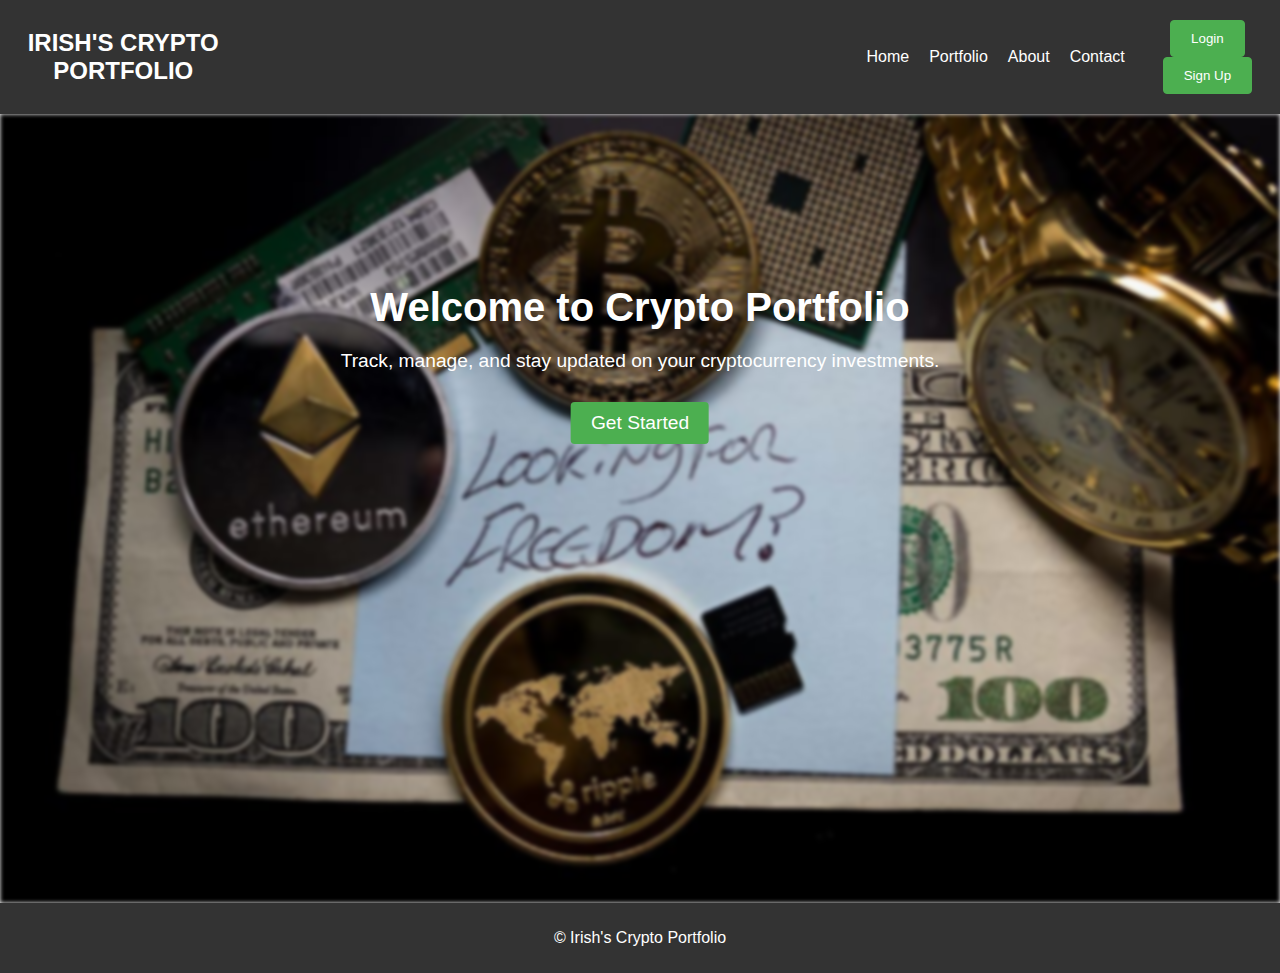
<file: Crypto Portfolio/index.html>
<!DOCTYPE html>
<html lang="en">
<head>
    <meta charset="UTF-8">
    <meta name="viewport" content="width=device-width, initial-scale=1.0">
    <link rel="stylesheet" href="styles.css">
    <title>Crypto Portfolio</title>
</head>
<body>

    <header>
        <nav>
            <div class="logo">Irish's Crypto Portfolio</div>
            <ul class="nav-links">
                <li><a href="index.html">Home</a></li>
                <li><a href="portfolio.html">Portfolio</a></li>
                <li><a href="about.html">About</a></li>
                <li><a href="contact.html">Contact</a></li>
            </ul>
            <div class="auth-buttons">
                <button onclick="openLoginModal()">Login</button>
                <button onclick="openSignupModal()">Sign Up</button>
            </div>
        </nav>
    </header>

    <main>
        <!-- Hero Section -->
        <section class="hero">
            <!-- Replace the URL with the actual URL of your image -->
            <img src="business-currency-finance-dollar.jpg" alt="Crypto Hero Image">
            <div class="hero-content">
                <h1>Welcome to Crypto Portfolio</h1>
                <p>Track, manage, and stay updated on your cryptocurrency investments.</p>
                <button onclick="openSignupModal()">Get Started</button>
            </div>
        </section>


    <!-- Modals for Login and Signup -->
    <div id="loginModal" class="modal">
        <div class="modal-content">
            <span class="close" onclick="closeLoginModal()">&times;</span>
            <h2>Login</h2>
            <form id="loginForm">
                <label for="username">Username or Email:</label>
                <input type="text" id="username" name="username" required>
    
                <label for="password">Password:</label>
                <input type="password" id="password" name="password" required>
    
                <button type="button" onclick="submitLoginForm()">Login</button>
            </form>
        </div>
    </div>

    <div id="signupModal" class="modal">
        <div class="modal-content">
            <span class="close" onclick="closeSignupModal()">&times;</span>
            <h2>Sign Up</h2>
            <form id="signupForm">
                <label for="name">Name:</label>
                <input type="text" id="name" name="name" required>
    
                <label for="signupUsername">Username:</label>
                <input type="text" id="signupUsername" name="signupUsername" required>
    
                <label for="signupPassword">Password:</label>
                <input type="password" id="signupPassword" name="signupPassword" required>
    
                <label for="reenterPassword">Re-enter Password:</label>
                <input type="password" id="reenterPassword" name="reenterPassword" required>
    
                <button type="button" onclick="submitSignupForm()">Sign Up</button>
            </form>
        </div>
    </div>
    </main>

    <footer>
        <p>&copy; Irish's Crypto Portfolio</p>
    </footer>


    

    <script src="script.js"></script>
</body>
</html>
</file>
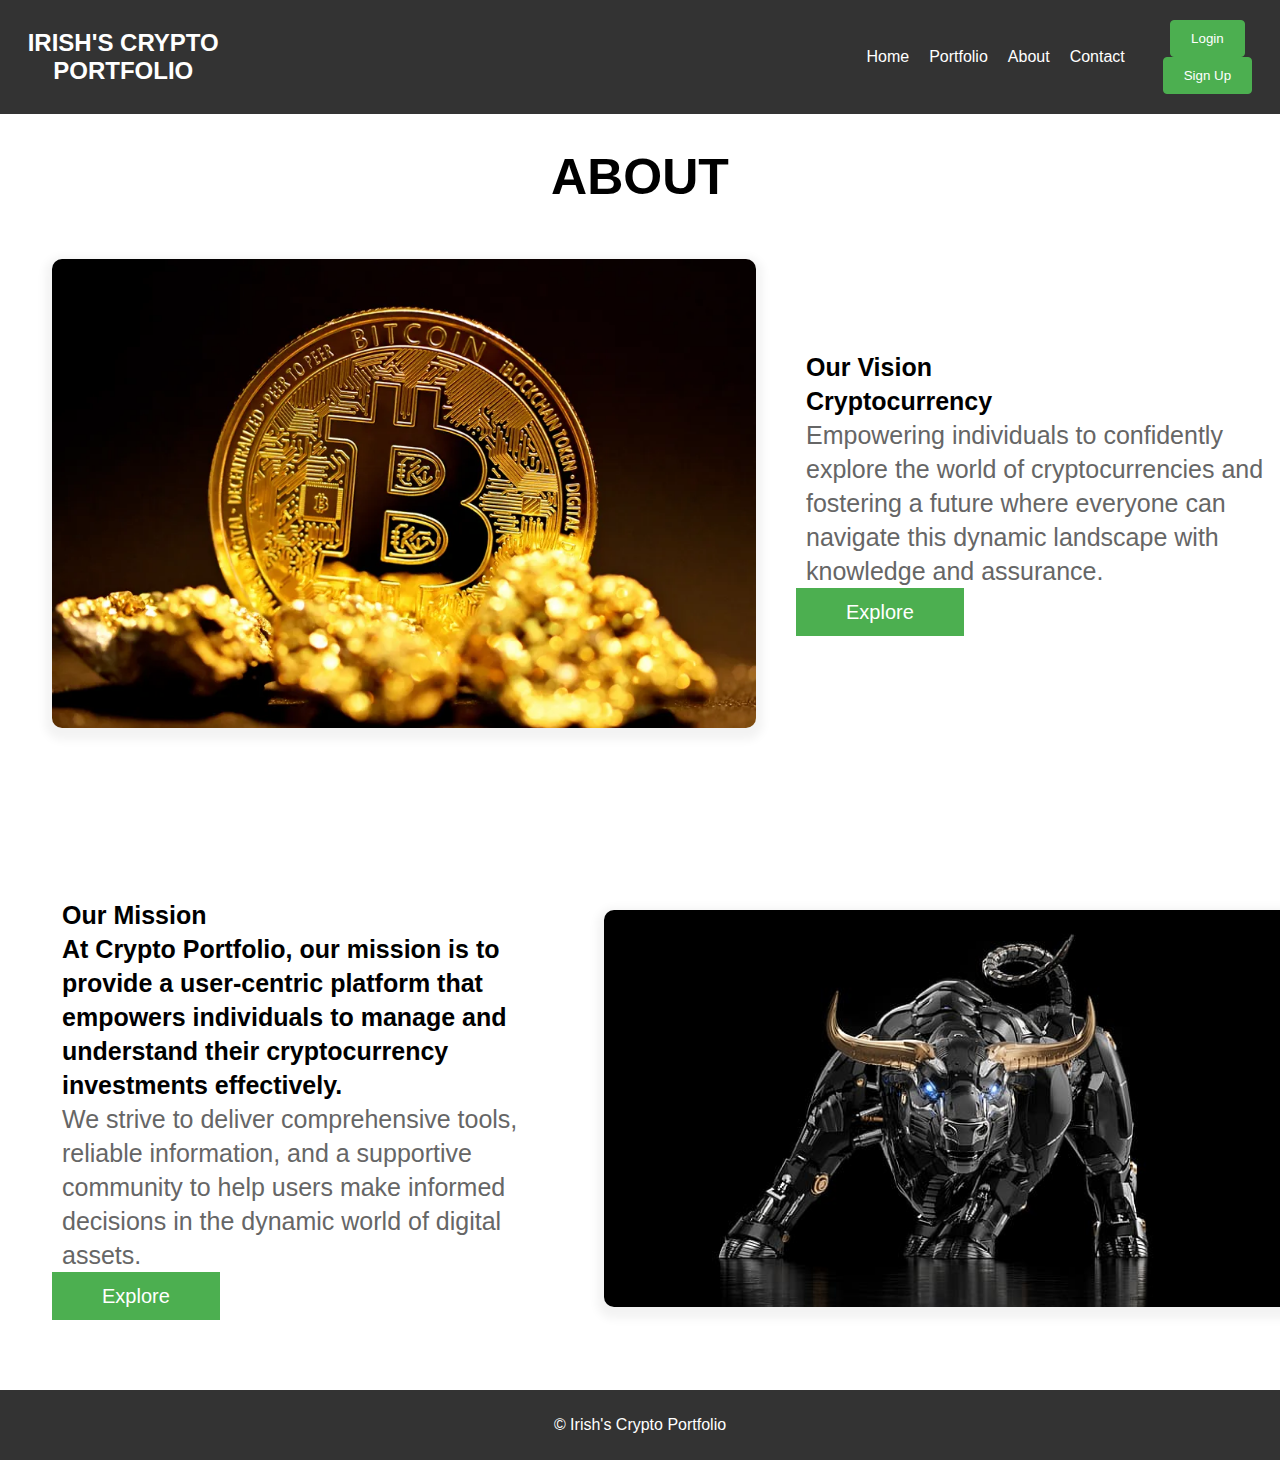
<file: Crypto Portfolio/about.html>
<!DOCTYPE html>
<html lang="en">
<head>
    <meta charset="UTF-8">
    <meta name="viewport" content="width=device-width, initial-scale=1.0">
    <link rel="stylesheet" href="styles.css">
    <title>Crypto Portfolio</title>
</head>
<body>

    <header>
        <nav>
            <div class="logo">Irish's Crypto Portfolio</div>
            <ul class="nav-links">
                <li><a href="index.html">Home</a></li>
                <li><a href="portfolio.html">Portfolio</a></li>
                <li><a href="about.html">About</a></li>
                <li><a href="contact.html">Contact</a></li>
            </ul>
            <div class="auth-buttons">
                <button onclick="openLoginModal()">Login</button>
                <button onclick="openSignupModal()">Sign Up</button>
            </div>
        </nav>
    </header>

    <div>
        <h1 class="about">ABOUT</h1>
    </div>

    <div class="responsive-container-block bigContainer">
        <div class="responsive-container-block Container">
          <img class="mainImg" src="brilliant-gold-bitcoin-f99bf8ficmah3du3.jpg">
          <div class="allText aboveText">
            <p class="text-blk headingText">Our Vision</p>
            <p class="text-blk subHeadingText">
              Cryptocurrency
            </p>
            <p class="text-blk description">
                Empowering individuals to confidently explore the world of cryptocurrencies and fostering a future where everyone can navigate this dynamic landscape with knowledge and assurance.
            </p>
            <button class="explore" onclick="openSignupModal()">
              Explore
            </button>
          </div>
        </div>
        <div class="responsive-container-block Container bottomContainer">
          <img class="mainImg" src="bull-bitcoin-miami-cryptoart-cryptocurrency-hd-wallpaper-preview.jpg">
          <div class="allText bottomText">
            <p class="text-blk headingText">
              Our Mission
            </p>
            <p class="text-blk subHeadingText">
                At Crypto Portfolio, our mission is to provide a user-centric platform that empowers individuals to manage and understand their cryptocurrency investments effectively.
            </p>
            <p class="text-blk description">
                We strive to deliver comprehensive tools, reliable information, and a supportive community to help users make informed decisions in the dynamic world of digital assets.
            </p>
            <button class="explore" onclick="openSignupModal()">
              Explore
            </button>
          </div>
        </div>
      </div>


     <!-- Modals for Login and Signup -->
     <div id="loginModal" class="modal">
        <div class="modal-content">
            <span class="close" onclick="closeLoginModal()">&times;</span>
            <h2>Login</h2>
            <form id="loginForm">
                <label for="username">Username or Email:</label>
                <input type="text" id="username" name="username" required>
    
                <label for="password">Password:</label>
                <input type="password" id="password" name="password" required>
    
                <button type="button" onclick="submitLoginForm()">Login</button>
            </form>
        </div>
    </div>

    <div id="signupModal" class="modal">
        <div class="modal-content">
            <span class="close" onclick="closeSignupModal()">&times;</span>
            <h2>Sign Up</h2>
            <form id="signupForm">
                <label for="name">Name:</label>
                <input type="text" id="name" name="name" required>
    
                <label for="signupUsername">Username:</label>
                <input type="text" id="signupUsername" name="signupUsername" required>
    
                <label for="signupPassword">Password:</label>
                <input type="password" id="signupPassword" name="signupPassword" required>
    
                <label for="reenterPassword">Re-enter Password:</label>
                <input type="password" id="reenterPassword" name="reenterPassword" required>
    
                <button type="button" onclick="submitSignupForm()">Sign Up</button>
            </form>
        </div>
    </div>
    </main>

    <footer>
        <p>&copy; Irish's Crypto Portfolio</p>
    </footer>


    

    <script src="script.js"></script>
</body>
</html>
</file>
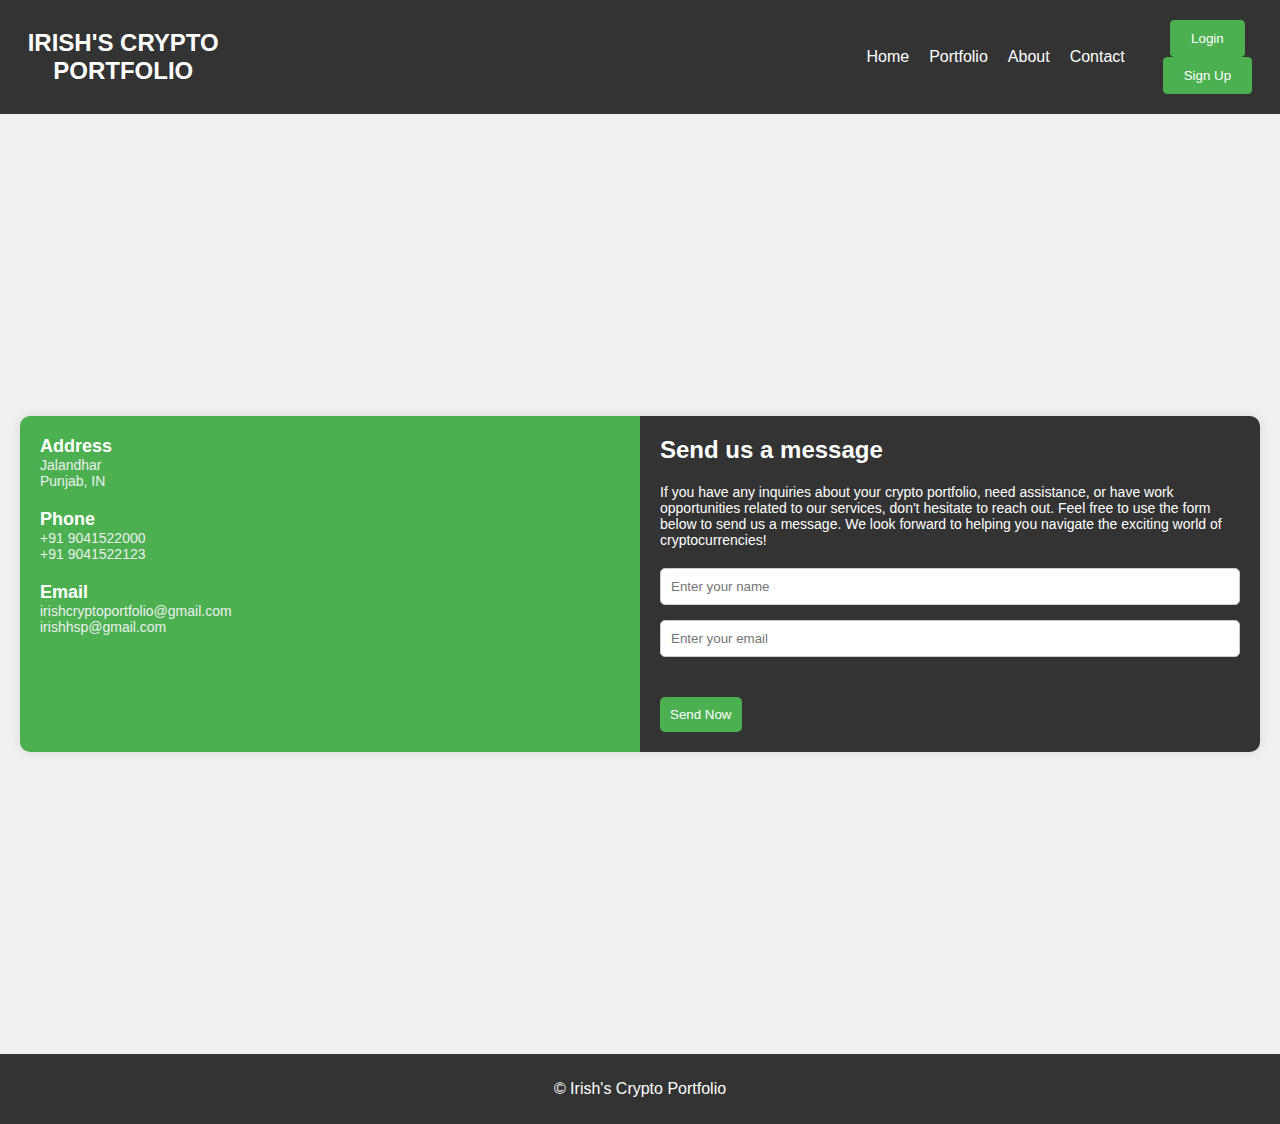
<file: Crypto Portfolio/contact.html>
<!DOCTYPE html>
<html lang="en">
<head>
    <meta charset="UTF-8">
    <meta name="viewport" content="width=device-width, initial-scale=1.0">
    <link rel="stylesheet" href="styles.css">
    <title>Crypto Portfolio</title>
</head>
<body>

    <header>
        <nav>
            <div class="logo">Irish's Crypto Portfolio</div>
            <ul class="nav-links">
                <li><a href="index.html">Home</a></li>
                <li><a href="portfolio.html">Portfolio</a></li>
                <li><a href="about.html">About</a></li>
                <li><a href="contact.html">Contact</a></li>
            </ul>
            <div class="auth-buttons">
                <button onclick="openLoginModal()">Login</button>
                <button onclick="openSignupModal()">Sign Up</button>
            </div>
        </nav>
    </header>

    <div class="container">
        <div class="content">
          <div class="left-side">
            <div class="address details">
              <i class="fas fa-map-marker-alt"></i>
              <div class="topic">Address</div>
              <div class="text-one">Jalandhar</div>
              <div class="text-two">Punjab, IN</div>
            </div>
            <div class="phone details">
              <i class="fas fa-phone-alt"></i>
              <div class="topic">Phone</div>
              <div class="text-one">+91 9041522000</div>
              <div class="text-two">+91 9041522123</div>
            </div>
            <div class="email details">
              <i class="fas fa-envelope"></i>
              <div class="topic">Email</div>
              <div class="text-one">irishcryptoportfolio@gmail.com</div>
              <div class="text-two">irishhsp@gmail.com</div>
            </div>
          </div>
          <div class="right-side">
            <div class="topic-text">Send us a message</div>
            <p>If you have any inquiries about your crypto portfolio, need assistance, or have work opportunities related to our services, don't hesitate to reach out. Feel free to use the form below to send us a message. We look forward to helping you navigate the exciting world of cryptocurrencies!</p>
          <form action="#">
            <div class="input-box">
              <input type="text" placeholder="Enter your name">
            </div>
            <div class="input-box">
              <input type="text" placeholder="Enter your email">
            </div>
            <div class="input-box message-box">
              
            </div>
            <div class="button">
              <input type="button" value="Send Now" >
            </div>
          </form>
        </div>
        </div>
      </div>

    <!-- Modals for Login and Signup -->
    <div id="loginModal" class="modal">
        <div class="modal-content">
            <span class="close" onclick="closeLoginModal()">&times;</span>
            <h2>Login</h2>
            <form id="loginForm">
                <label for="username">Username or Email:</label>
                <input type="text" id="username" name="username" required>
    
                <label for="password">Password:</label>
                <input type="password" id="password" name="password" required>
    
                <button type="button" onclick="submitLoginForm()">Login</button>
            </form>
        </div>
    </div>

    <div id="signupModal" class="modal">
        <div class="modal-content">
            <span class="close" onclick="closeSignupModal()">&times;</span>
            <h2>Sign Up</h2>
            <form id="signupForm">
                <label for="name">Name:</label>
                <input type="text" id="name" name="name" required>
    
                <label for="signupUsername">Username:</label>
                <input type="text" id="signupUsername" name="signupUsername" required>
    
                <label for="signupPassword">Password:</label>
                <input type="password" id="signupPassword" name="signupPassword" required>
    
                <label for="reenterPassword">Re-enter Password:</label>
                <input type="password" id="reenterPassword" name="reenterPassword" required>
    
                <button type="button" onclick="submitSignupForm()">Sign Up</button>
            </form>
        </div>
    </div>
    </main>

    <footer>
        <p>&copy; Irish's Crypto Portfolio</p>
    </footer>


    

    <script src="script.js"></script>
</body>
</html>
</file>
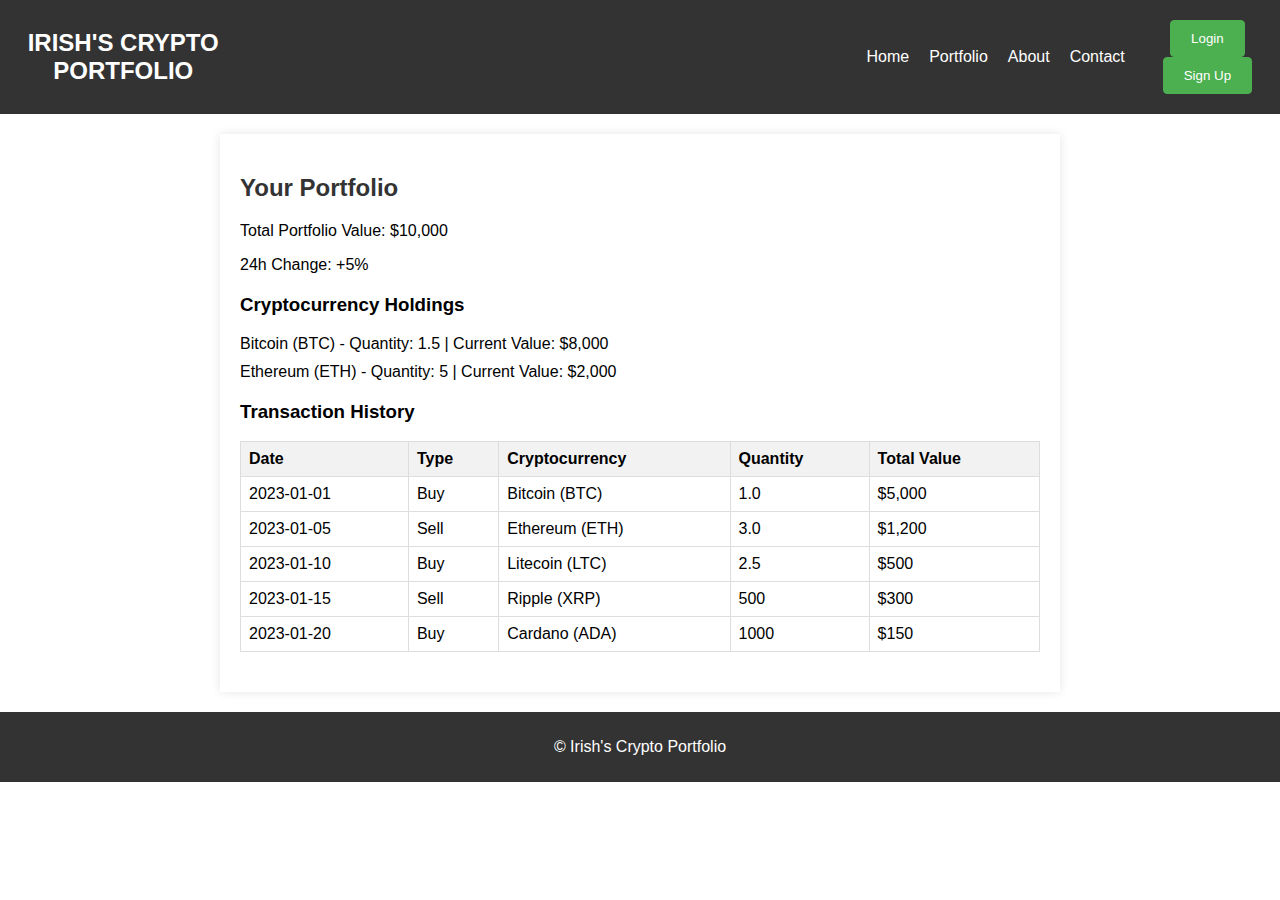
<file: Crypto Portfolio/portfolio.html>
<!DOCTYPE html>
<html lang="en">
<head>
    <meta charset="UTF-8">
    <meta name="viewport" content="width=device-width, initial-scale=1.0">
    <link rel="stylesheet" href="styles.css">
    <title>Crypto Portfolio</title>
</head>
<body>

    <header>
        <nav>
            <div class="logo">Irish's Crypto Portfolio</div>
            <ul class="nav-links">
                <li><a href="index.html">Home</a></li>
                <li><a href="portfolio.html">Portfolio</a></li>
                <li><a href="about.html">About</a></li>
                <li><a href="contact.html">Contact</a></li>
            </ul>
            <div class="auth-buttons">
                <button onclick="openLoginModal()">Login</button>
                <button onclick="openSignupModal()">Sign Up</button>
            </div>
        </nav>
    </header>

    <section id="portfolio">
        <h2>Your Portfolio</h2>
    
        <div id="portfolio-overview">
            <p>Total Portfolio Value: $10,000</p>
            <p>24h Change: +5%</p>
        </div>
    
        <div id="crypto-holdings">
            <h3>Cryptocurrency Holdings</h3>
            <ul>
                <li>Bitcoin (BTC) - Quantity: 1.5 | Current Value: $8,000</li>
                <li>Ethereum (ETH) - Quantity: 5 | Current Value: $2,000</li>
                <!-- Add more cryptocurrencies as needed -->
            </ul>
        </div>
    
        <div id="transaction-history">
            <h3>Transaction History</h3>
            <table>
                <thead>
                    <tr>
                        <th>Date</th>
                        <th>Type</th>
                        <th>Cryptocurrency</th>
                        <th>Quantity</th>
                        <th>Total Value</th>
                    </tr>
                </thead>
                <tbody>
                    <tr>
                        <td>2023-01-01</td>
                        <td>Buy</td>
                        <td>Bitcoin (BTC)</td>
                        <td>1.0</td>
                        <td>$5,000</td>
                    </tr>
                    <tr>
                        <td>2023-01-05</td>
                        <td>Sell</td>
                        <td>Ethereum (ETH)</td>
                        <td>3.0</td>
                        <td>$1,200</td>
                    </tr>
                    <tr>
                        <td>2023-01-10</td>
                        <td>Buy</td>
                        <td>Litecoin (LTC)</td>
                        <td>2.5</td>
                        <td>$500</td>
                    </tr>
                    <tr>
                        <td>2023-01-15</td>
                        <td>Sell</td>
                        <td>Ripple (XRP)</td>
                        <td>500</td>
                        <td>$300</td>
                    </tr>
                    <tr>
                        <td>2023-01-20</td>
                        <td>Buy</td>
                        <td>Cardano (ADA)</td>
                        <td>1000</td>
                        <td>$150</td>
                    </tr>
                </tbody>
            </table>
        </div>
    </section>

    <!-- Modals for Login and Signup -->
    <div id="loginModal" class="modal">
        <div class="modal-content">
            <span class="close" onclick="closeLoginModal()">&times;</span>
            <h2>Login</h2>
            <form id="loginForm">
                <label for="username">Username or Email:</label>
                <input type="text" id="username" name="username" required>
    
                <label for="password">Password:</label>
                <input type="password" id="password" name="password" required>
    
                <button type="button" onclick="submitLoginForm()">Login</button>
            </form>
        </div>
    </div>

    <div id="signupModal" class="modal">
        <div class="modal-content">
            <span class="close" onclick="closeSignupModal()">&times;</span>
            <h2>Sign Up</h2>
            <form id="signupForm">
                <label for="name">Name:</label>
                <input type="text" id="name" name="name" required>
    
                <label for="signupUsername">Username:</label>
                <input type="text" id="signupUsername" name="signupUsername" required>
    
                <label for="signupPassword">Password:</label>
                <input type="password" id="signupPassword" name="signupPassword" required>
    
                <label for="reenterPassword">Re-enter Password:</label>
                <input type="password" id="reenterPassword" name="reenterPassword" required>
    
                <button type="button" onclick="submitSignupForm()">Sign Up</button>
            </form>
        </div>
    </div>
    </main>

    <footer>
        <p>&copy; Irish's Crypto Portfolio</p>
    </footer>


    

    <script src="script.js"></script>
</body>
</html>
</file>
<file: Crypto Portfolio/styles.css>
body {
    font-family: 'Arial', sans-serif;
    margin: 0;
    padding: 0;
}

header {
    background-color: #333;
    color: white;
    padding: 1em 0;
}

nav {
    display: flex;
    justify-content: space-center;
    align-items: center;
    max-width: 1500px;
    margin: 0 auto;
}
.logo {
    font-size: 1.5em;
    text-transform: uppercase;
    font-weight: bold;
}

.nav-links {
    list-style: none;
    display: flex;
    margin-left: 600px;
    align-items: center;
}

.nav-links li {
    margin-right: 20px;

}

.nav-links a {
    text-decoration: none;
    color: white;
}

.auth-buttons button {
    margin-left: 10px;
    padding: 08px 16px;
    cursor: pointer;
    align-items: center;
}


.hero {
    position: relative;
    overflow: hidden;
}

.hero img {
    width: 100%;
    height: auto;
    display: block;
    filter: blur(2px);
}

.hero-content {
    position: absolute;
    top: 30%;
    left: 50%;
    transform: translate(-50%, -50%);
    text-align: center;
    color: white;
}

.hero-content h1 {
    font-size: 2.5em;
    margin-bottom: 20px;
}

.hero-content p {
    font-size: 1.2em;
    margin-bottom: 30px;
}

.hero-content button {
    padding: 10px 20px;
    font-size: 1.2em;
    background-color: #4CAF50;
    color: white;
    border: none;
    border-radius: 4px;
    cursor: pointer;
}

.hero-content button:hover {
    background-color: #45a049;
}


.modal {
    display: none;
    position: fixed;
    top: 0;
    left: 0;
    width: 100%;
    height: 100%;
    background-color: rgba(0, 0, 0, 0.5);
}

.modal-content {
    background-color: #333;
    color: white;
    padding: 20px;
    width: 300px;
    margin: 10% auto;
    border-radius: 8px;
    position: relative;
}

.close {
    position: absolute;
    top: 0;
    right: 0;
    padding: 10px;
    cursor: pointer;
}
.modal-content form {
    display: flex;
    flex-direction: column;
}

.modal-content label {
    margin-bottom: 8px;
}

.modal-content input {
    padding: 8px;
    margin-bottom: 16px;
}

.auth-buttons button {
    margin-left: 10px;
    padding: 10px 20px;
    cursor: pointer;
    background-color: #4CAF50;
    color: white;
    border: 1px solid #4CAF50;
    border-radius: 4px;
    transition: background-color 0.3s ease, color 0.3s ease;
}
.auth-buttons button:hover {
    background-color: #45a049;
    color: #fff;
}

footer {
    background-color: #333;
    color: white;
    text-align: center;
    padding: 1em 0;
}

/* --------------------------------------------------------- */

.responsive-container-block {
    min-height: 75px;
    height: fit-content;
    width: 100%;
    padding: 10px;
    display: flex;
    flex-wrap: wrap;
    margin: 0 auto;
    justify-content: flex-start;
}

.text-blk {
    padding: 10px;
    margin: 0;
    line-height: 25px;
}

.responsive-container-block.bigContainer {
    padding: 10px 30px;
    flex-direction: column;
    align-items: center;
    justify-content: center;
}

.mainImg {
    color: black;
    width: 55%;
    height: auto;
    box-shadow: rgba(0, 0, 0, 0.05) 0px 5px 10px 7px;
    border-radius: 10px;
}

.text-blk.headingText,
.text-blk.subHeadingText {
    font-size: 25px;
    font-weight: 700;
    line-height: 34px;
    padding: 0 10px;
    margin: 0;
}

.allText {
    padding: 0;
    margin: 0 40px 0 0;
    width: 40%;
}

.text-blk.description {
    font-size: 25px;
    line-height: 34px;
    color: rgb(102, 102, 102);
    margin: 0;
    padding: 0 10px;
}

.explore {
    font-size: 20px;
    line-height: 28px;
    color: rgb(255, 255, 255);
    background-color: #4CAF50;
    padding: 10px 50px;
    border: 0;
    cursor: pointer;
}

.explore:hover {
    background-color: #45a049;
}

.responsive-container-block.Container,
.responsive-container-block.Container.bottomContainer {
    margin: 0 auto 50px auto;
    justify-content: center;
    align-items: center;
    max-width: 1320px;
    padding: 10px;
}

.responsive-container-block.Container.bottomContainer {
    margin: 100px auto 50px auto;
    flex-direction: row-reverse;
}

.allText.aboveText {
    margin: 0 0 0 40px;
}

.allText.bottomText {
    margin: 0 40px 0 0;
}

.about{
    text-align: center;
    font-size: 50px;
}

/* ----------------------------------------------------------- */

.container {
    display: flex;
    justify-content: center;
    align-items: center;
    height: 100vh;
    background-color: #f0f0f0;
    padding: 20px;
}

.content {
    display: flex;
    background-color: #fff;
    border-radius: 10px;
    overflow: hidden;
    box-shadow: 0 0 10px rgba(0, 0, 0, 0.1);
}

.left-side,
.right-side {
    flex: 1;
    padding: 20px;
}

.left-side {
    background-color: #4CAF50;
    color: #fff;
}

.right-side {
    background-color: #333;
    color: white;
}

.address,
.phone,
.email {
    margin-bottom: 20px;
    flex: 1;
}

.address i,
.phone i,
.email i {
    margin-bottom: 10px;
}

.topic {
    font-weight: bold;
    font-size: 18px;
}

.text-one,
.text-two {
    font-size: 14px;
    color: #ecf0f1;
}

.right-side .topic-text {
    font-size: 24px;
    font-weight: bold;
    margin-bottom: 20px;
}

.right-side p {
    font-size: 14px;
    margin-bottom: 20px;
}

form {
    display: flex;
    flex-direction: column;
}

.input-box {
    margin-bottom: 15px;
}

input[type="text"] {
    width: 100%;
    padding: 10px;
    border: 1px solid #ccc;
    border-radius: 5px;
    box-sizing: border-box;
}

.message-box textarea {
    width: 100%;
    padding: 10px;
    border: 1px solid #ccc;
    border-radius: 5px;
    box-sizing: border-box;
    resize: vertical;
}

.button {
    margin-top: 10px;
}

input[type="button"] {
    background-color: #4CAF50;
    color: #fff;
    padding: 10px;
    border: none;
    border-radius: 5px;
    cursor: pointer;
}

input[type="button"]:hover {
    background-color: #45a049;
}

/* -------------------------------------------------- */

header {
    background-color: #333;
    color: #fff;
    padding: 20px;
    text-align: center;
}

header h1 {
    margin: 0;
}

#portfolio {
    max-width: 800px;
    margin: 20px auto;
    padding: 20px;
    background-color: #fff;
    box-shadow: 0 0 10px rgba(0, 0, 0, 0.1);
}

#portfolio h2 {
    color: #333;
}

#portfolio-overview, #crypto-holdings, #transaction-history {
    margin-bottom: 20px;
}

#crypto-holdings ul {
    list-style: none;
    padding: 0;
}

#crypto-holdings li {
    margin-bottom: 10px;
}

#transaction-history table {
    width: 100%;
    border-collapse: collapse;
    margin-top: 10px;
}

#transaction-history th, #transaction-history td {
    border: 1px solid #ddd;
    padding: 8px;
    text-align: left;
}

#transaction-history th {
    background-color: #f2f2f2;
}

footer {
    text-align: center;
    padding: 10px;
    background-color: #333;
    color: #fff;
}
</file>
